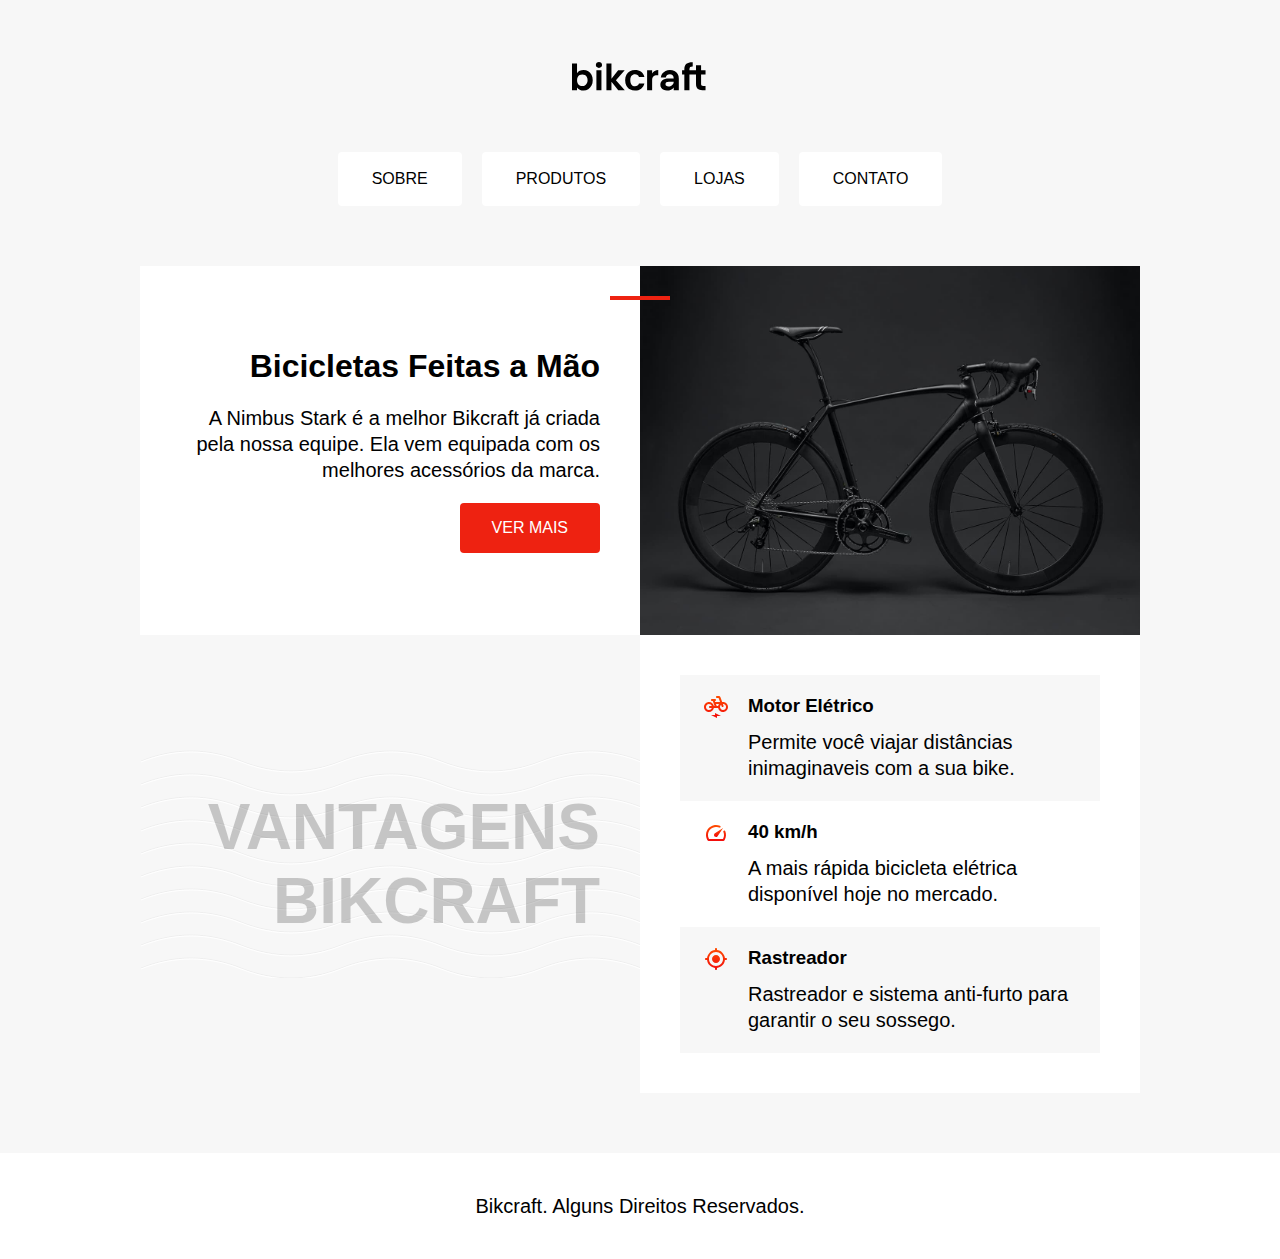
<file: bikecraft/index.html>
<!DOCTYPE html>
<html lang="pt-br">

<head>
  <meta charset="UTF-8">
  <meta http-equiv="X-UA-Compatible" content="IE=edge">
  <meta name="viewport" content="width=device-width, initial-scale=1.0">
  <link rel="stylesheet" href="style.css">
  <title>bike</title>
</head>

<body>

  <header class="header">
    <img src="./img/bikcraft.svg" alt="Bikcraft">

    <nav aria-label="primária">
      <ul class="menu">
        <li><a href="/">Sobre</a></li>
        <li><a href="/">Produtos</a></li>
        <li><a href="/">Lojas</a></li>
        <li><a href="/">Contato</a></li>
      </ul>
    </nav>
  </header>

  <main>
    <article class="conteudo" aria-labelledby="label-introducao">
      <div class="introducao">
        <h1 id="label-introducao">Bicicletas Feitas a Mão</h1>
        <p>A Nimbus Stark é a melhor Bikcraft já criada pela nossa equipe. Ela vem equipada com os melhores acessórios da marca.</p>
        <a class="botao" href="/">Ver Mais</a>
      </div>
      <img src="./img/bicicleta.jpg" alt="Bicicleta Bikcraft Preta">
    </article>

    <article class="conteudo" aria-labelledby="label-vantagens">
      <h2 class="subtitulo" id="label-vantagens">Vantagens Bikcraft</h2>
      <ul class="vantagens">
        <li class="vantagens-item">
          <img src="./img/eletrica.svg" alt="">
          <h3>Motor Elétrico</h3>
          <p>Permite você viajar distâncias inimaginaveis com a sua bike.</p>
        </li>
        <li class="vantagens-item">
          <img src="./img/velocidade.svg" alt="">
          <h3>40 km/h</h3>
          <p>A mais rápida bicicleta elétrica disponível hoje no mercado.</p>
        </li>
        <li class="vantagens-item">
          <img src="./img/rastreador.svg" alt="">
          <h3>Rastreador</h3>
          <p>Rastreador e sistema anti-furto para garantir o seu sossego.</p>
        </li>
      </ul>
    </article>
  </main>

  <footer class="rodape">
    <p>Bikcraft. Alguns Direitos Reservados.</p>
  </footer>
</body>

</html>
</file>
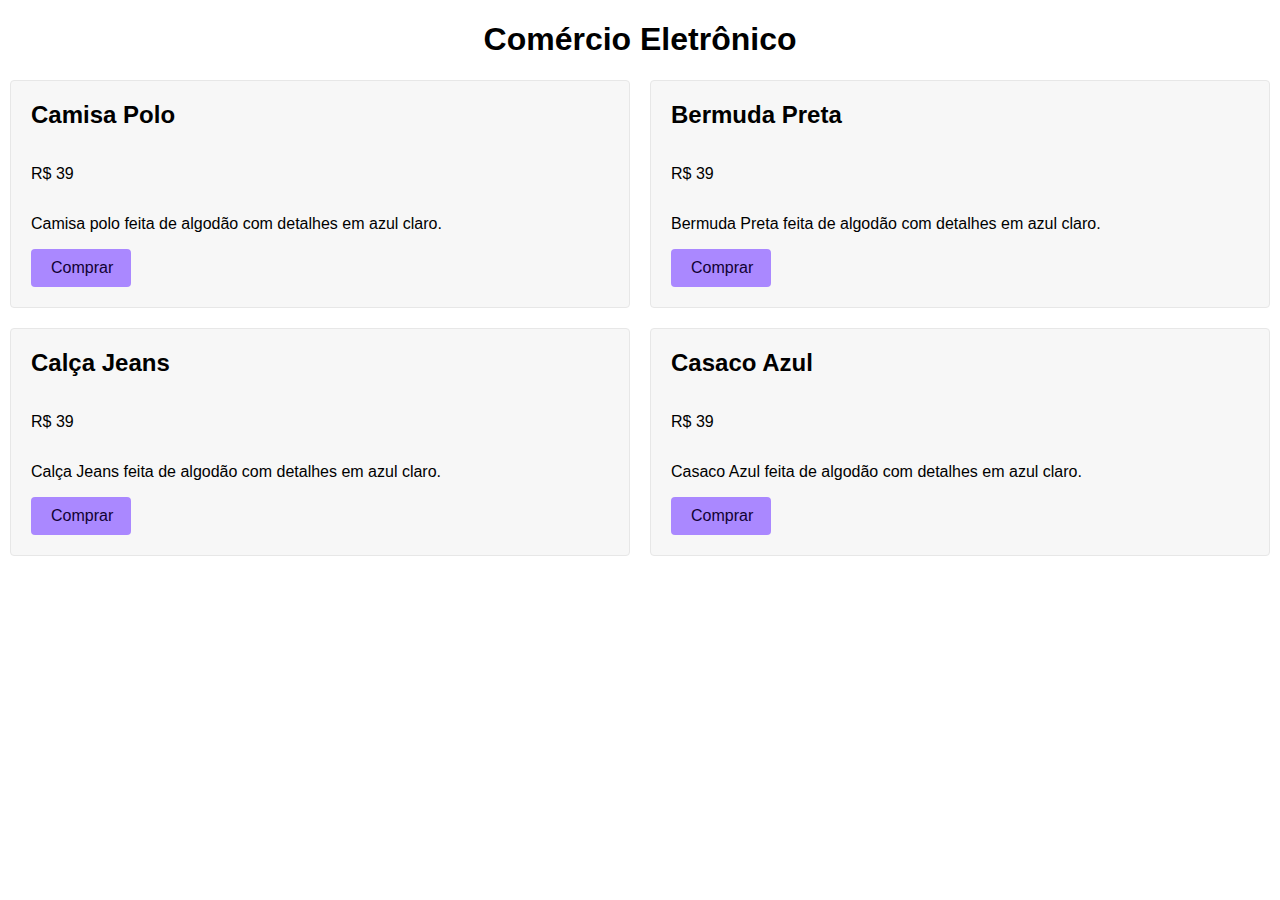
<file: comercio/grid.html>
<!DOCTYPE html>
<html lang="pt-br">

<head>
  <meta charset="UTF-8">
  <meta http-equiv="X-UA-Compatible" content="IE=edge">
  <meta name="viewport" content="width=device-width, initial-scale=1.0">
  <link rel="stylesheet" href="style.css">
  <title>Comércio Eletrônico</title>
</head>

<body>
  <h1>Comércio Eletrônico</h1>
  <div class="grid">
    <div class="item">
      <h2>Camisa Polo</h2>
      <p class="preco">R$ 39</p>
      <p>Camisa polo feita de algodão com detalhes em azul claro.</p>
      <a class="comprar" href="#">Comprar</a>
    </div>

    <div class="item">
      <h2>Bermuda Preta</h2>
      <p class="preco">R$ 39</p>
      <p>Bermuda Preta feita de algodão com detalhes em azul claro.</p>
      <a class="comprar" href="#">Comprar</a>
    </div>

    <div class="item">
      <h2>Calça Jeans</h2>
      <p class="preco">R$ 39</p>
      <p>Calça Jeans feita de algodão com detalhes em azul claro.</p>
      <a class="comprar" href="#">Comprar</a>
    </div>

    <div class="item">
      <h2>Casaco Azul</h2>
      <p class="preco">R$ 39</p>
      <p>Casaco Azul feita de algodão com detalhes em azul claro.</p>
      <a class="comprar" href="#">Comprar</a>
    </div>
  </div>

</body>

</html>
</file>
<file: bikecraft/style.css>
body {
  font-family: Arial, Helvetica, sans-serif;
  margin: 0px;
  display: grid;
  gap: 60px;
  justify-items: center;
  margin-top: 60px;
  background-color: #f7f7f7;
}

img {
  max-width: 100%;
  display: block;
}

a {
  text-decoration: none;
}

ul {
  margin: 0px;
  padding: 0px;
  list-style: none;
}

p,
h1,
h2,
h3 {
  margin: 0px;
}

p {
  font-size: 1.25rem;
  line-height: 1.3;
}

.header {
  display: grid;
  gap: 60px;
  justify-items: center;
}

.menu {
  display: flex;
  flex-wrap: wrap;
  gap: 20px;
  justify-content: center;
}

.menu a {
  display: block;
  background: #ffffff;
  padding: 1rem 2rem;
  border-radius: 4px;
  color: #000000;
  text-transform: uppercase;
  border: 2px solid #fff;
}

.menu a:hover {
  border-color: #e21;
}

.conteudo {
  display: grid;
  grid-template-columns: 1fr 1fr;
  max-width: 1000px;
}

.introducao {
  background: #fff;
  padding: 40px;
  text-align: right;
  position: relative;
  display: grid;
  gap: 20px;
  align-content: center;
  justify-items: end;
}

.introducao h1 {
  font-size: 2rem;
}

.introducao::before {
  content: "";
  width: 60px;
  height: 4px;
  background: #e21;
  position: absolute;
  top: 30px;
  right: -30px;
}

.botao {
  background: #e21;
  color: #fff;
  padding: 1rem 2rem;
  border-radius: 4px;
  text-transform: uppercase;
}

.botao:hover {
  background: #900;
}

.subtitulo {
  font-size: 4rem;
  text-transform: uppercase;
  color: rgba(0, 0, 0, 0.2);
  text-align: right;
  padding: 40px;
  align-self: center;
  background-image: url("./img/onda.svg");
}

.vantagens {
  background: #fff;
  padding: 40px;
}

.vantagens-item {
  display: grid;
  grid-template-columns: auto 1fr;
  gap: 10px 20px;
  padding: 20px;
  border-left: 4px solid transparent;
}

.vantagens-item:nth-child(odd) {
  background: #f7f7f7;
}

.vantagens-item:hover {
  border-color: #e21;
}

.vantagens-item p {
  grid-column: 2;
}

.rodape {
  background: #fff;
  width: 100%;
  text-align: center;
  padding: 40px;
  box-sizing: border-box;
}
</file>
<file: comercio/style.css>
body {
  font-family: Arial;
  margin: 10px;
}

h1 {
  text-align: center;
}

h2 {
  margin-top: 0px;
}

.comprar {
  background: #a8f;
  color: #103;
  padding: 10px 20px;
  text-decoration: none;
  border-radius: 4px;
  width: 60px ;
}

.item {
  background: #f7f7f7;
  border: 1px solid #e7e7e7;
  padding: 20px;
  border-radius: 4px;
  display: grid;
}

.grid {
  display: grid;
  grid-template-columns: 1fr 1fr;
  gap: 20px;
}
</file>
